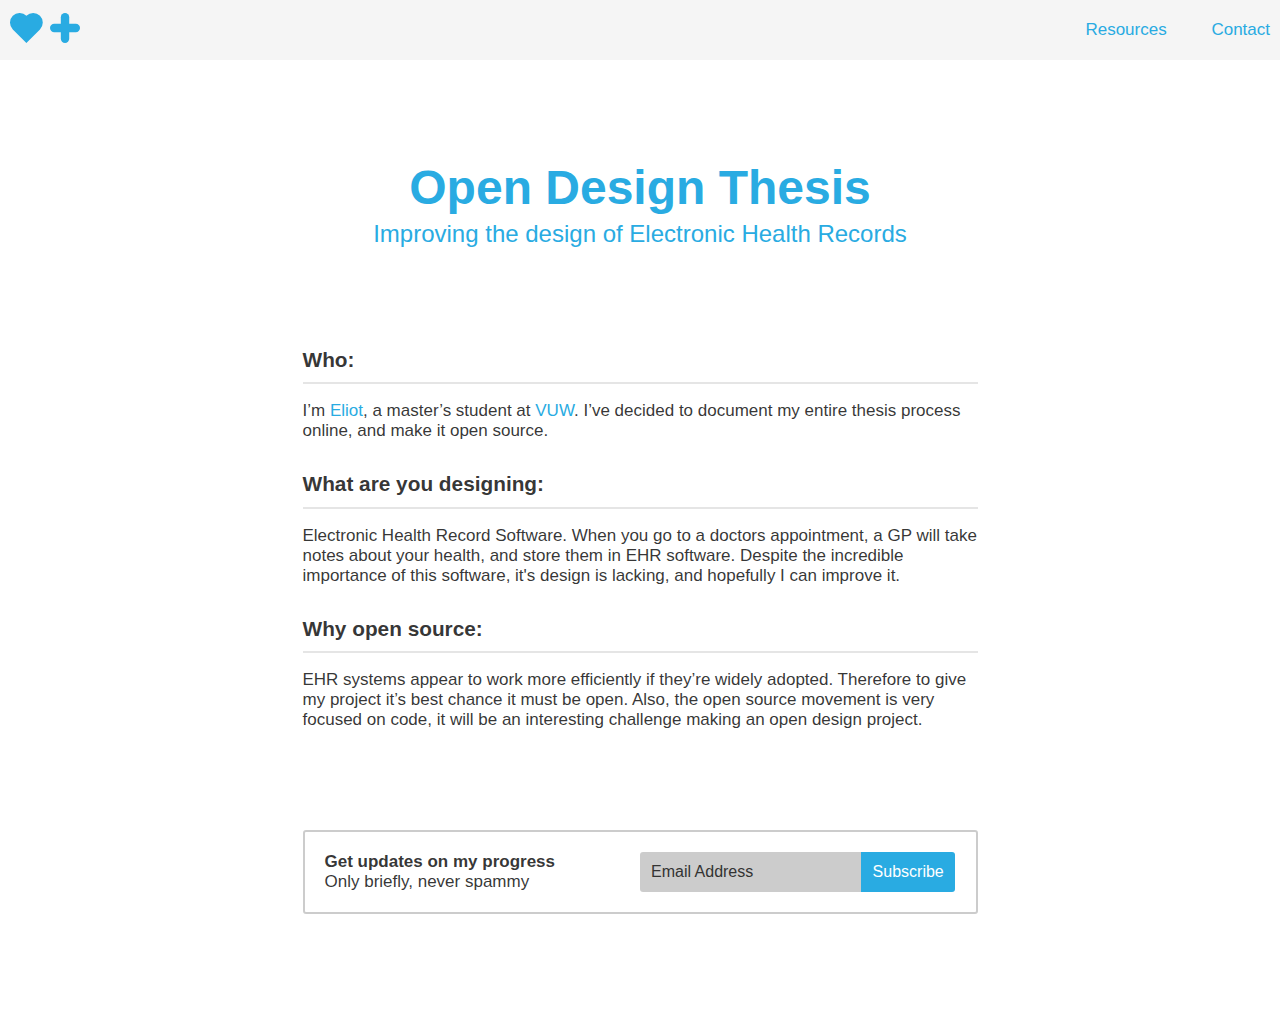
<file: index.html>
<!DOCTYPE HTML>
<html>

<head>
	<meta http-equiv="Content-Type" content="text/html; charset=UTF-8" />
	<title>Open Design Masters</title>
	<link rel="stylesheet" type="text/css" href="css/style.css">
</head>

<body>

	<header>
		<a href="index.html"><img src="img/logo.svg" height="30px"></a>
		<nav>
			<a href="resources.html">Resources</a>
			<a href="contact.html">Contact</a>
		</nav>
	</header>
	
	<section class="head">
	<h1>Open Design Thesis</h1>
	<h2>Improving the design of Electronic Health Records</h2>
	</section>

	<section>
	<h4>Who:</h4>
	<p>I’m <a href="http://www.eliotslevin.com">Eliot</a>, a master’s student at <a href="http://www.victoria.ac.nz">VUW</a>. I’ve decided to document my entire thesis process online, and make it open source.</p>

	<h4>What are you designing:</h4>
	<p>Electronic Health Record Software. When you go to a doctors appointment, a GP will take notes about your health, and store them in EHR software. Despite the incredible importance of this software, it's design is lacking, and hopefully I can improve it.</p>

	<h4>Why open source:</h4>
	<p>EHR systems appear to work more efficiently if they’re widely adopted. Therefore to give my project it’s best chance it must be open. Also, the open source movement is very focused on code, it will be an interesting challenge making an open design project.</p>
	</section>

	<section>
	<div class="signup">
		<p><strong>Get updates on my progress</strong><br>
		Only briefly, never spammy
		</p>
				<!-- Begin MailChimp Signup Form -->
				<div id="mc_embed_signup">
				<form action="//eliotslevin.us12.list-manage.com/subscribe/post?u=c7ddc161512352afc5a73b594&amp;id=77668c50d1" method="post" id="mc-embedded-subscribe-form" name="mc-embedded-subscribe-form" class="validate" target="_blank" novalidate>
			    <div id="mc_embed_signup_scroll">
				
				<input type="email" value="" name="EMAIL" class="email" id="mce-EMAIL" placeholder="Email Address" required>
			    <!-- real people should not fill this in and expect good things - do not remove this or risk form bot signups-->
			    <div style="position: absolute; left: -5000px;" aria-hidden="true"><input type="text" name="b_c7ddc161512352afc5a73b594_77668c50d1" tabindex="-1" value=""></div>
			    <div class="clear"><input type="submit" value="Subscribe" name="subscribe" id="mc-embedded-subscribe" class="button"></div>
			    </div>
			</form>
			</div>
		<!--End mc_embed_signup-->
	</div>	

	</section>

</body>

</html>
</file>
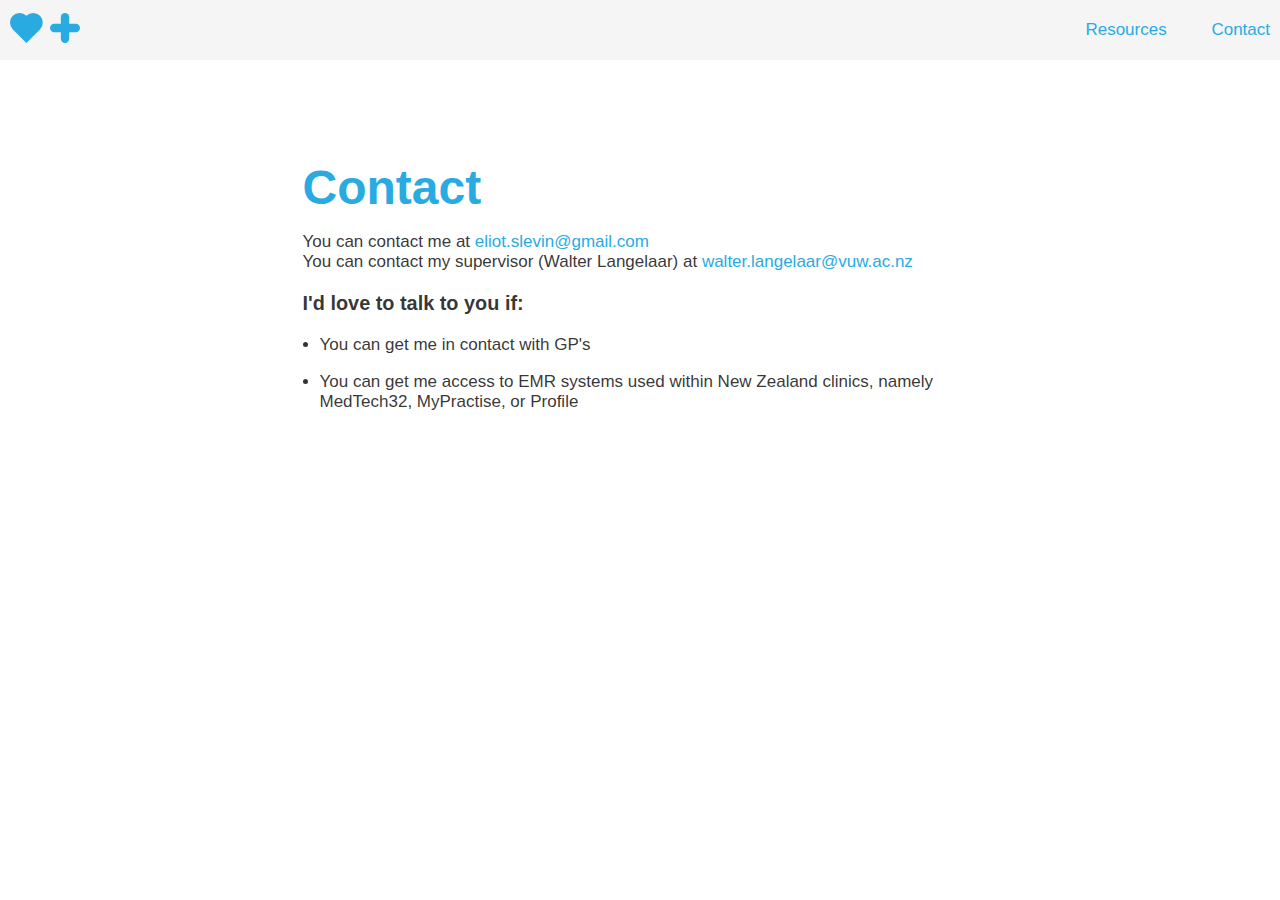
<file: contact.html>
<!DOCTYPE HTML>
<html>

<head>
	<meta http-equiv="Content-Type" content="text/html; charset=UTF-8" />
	<title>Open Design Masters</title>
	<link rel="stylesheet" type="text/css" href="css/style.css">
</head>

<body>

	<header>
		<a href="index.html"><img src="img/logo.svg" height="30px"></a>
		<nav>
			<a href="resources.html">Resources</a>
			<a href="contact.html" class="active">Contact</a>
		</nav>
	</header>
	
	<section>
	<h1>Contact</h1>

	<p>You can contact me at <a href="mailTo:eliot.slevin@gmail.com">eliot.slevin@gmail.com</a><br>
		You can contact my supervisor (Walter Langelaar) at <a href="mailTo:walter.langelaar@vuw.ac.nz">walter.langelaar@vuw.ac.nz</a></p>

	<h3>I'd love to talk to you if:</h3>
	<ul>
		<li>You can get me in contact with GP's</li>
		<li>You can get me access to EMR systems used within New Zealand clinics, namely MedTech32, MyPractise, or Profile</li>
	</ul>
	</section>

</body>

</html>
</file>
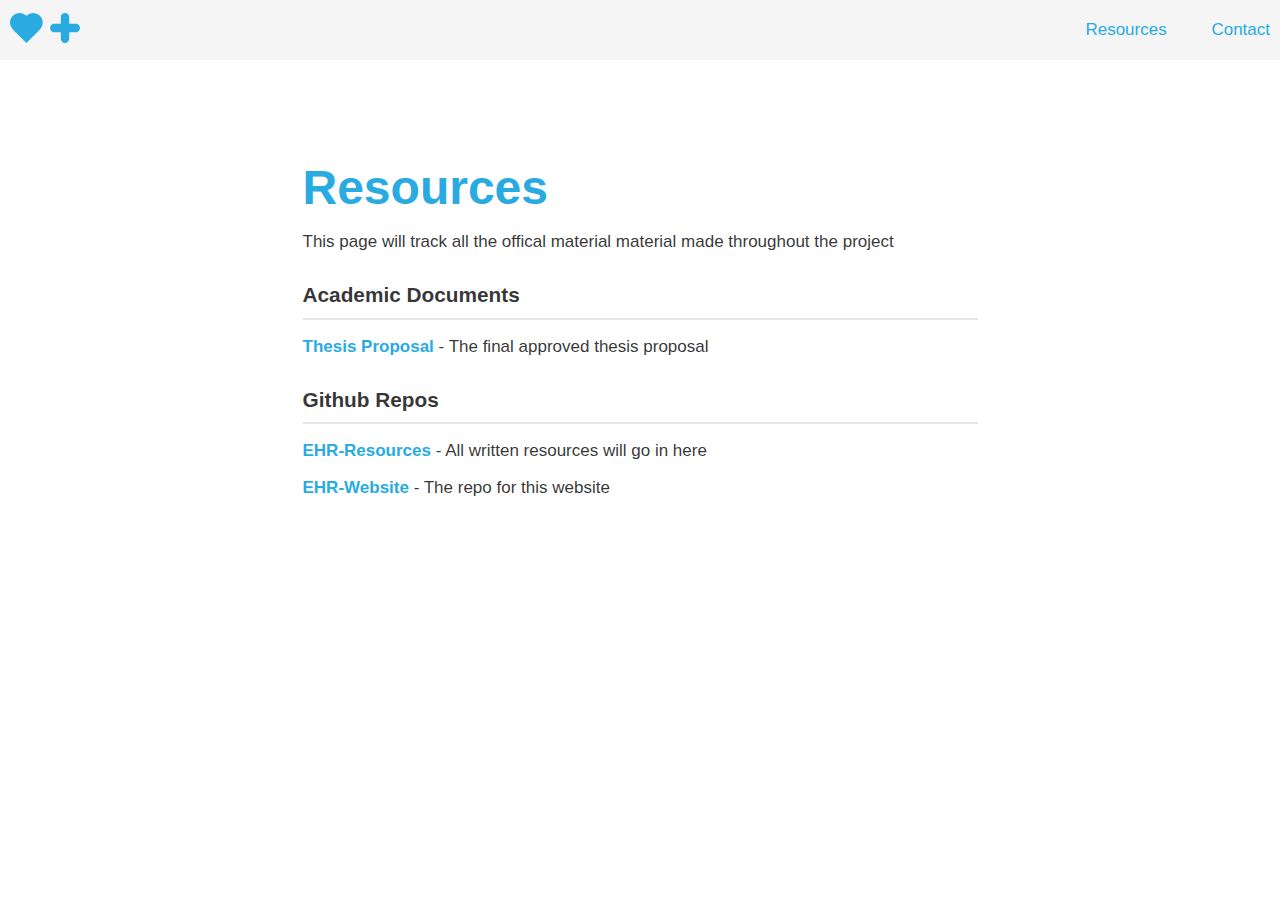
<file: resources.html>
<!DOCTYPE HTML>
<html>

<head>
	<meta http-equiv="Content-Type" content="text/html; charset=UTF-8" />
	<title>Open Design Masters</title>
	<link rel="stylesheet" type="text/css" href="css/style.css">
</head>

<body>

	<header>
		<a href="index.html"><img src="img/logo.svg" height="30px"></a>
		<nav>
			<a href="resources.html" class="active">Resources</a>
			<a href="contact.html">Contact</a>
		</nav>
	</header>
	
	<section>
	<h1>Resources</h1>

	<p>This page will track all the offical material material made throughout the project</p>

	<h4>Academic Documents</h4>
	<p><strong><a href="documents/Eliot%20Slevin%20Research%20Proposal.pdf">Thesis Proposal</a></strong> - The final approved thesis proposal</p>

	<h4>Github Repos</h4>
	<p><strong><a href="https://github.com/EliotSlevin/EHR-Resources/">EHR-Resources</a></strong> - All written resources will go in here</p>
	<p><strong><a href="https://github.com/EliotSlevin/EHR-Website">EHR-Website</a></strong> - The repo for this website</p>


	</section>

</body>

</html>
</file>
<file: css/style.css>
*{
	box-sizing: border-box;
}

body{
	font-family: -apple-system, BlinkMacSystemFont, "Roboto", "Droid Sans", "Helvetica Neue", Helvetica, Arial, sans-serif;
	font-size: 17px;
	margin: 0;
	color: rgba(0,0,0,0.8);
}



header{
	width: 100%;
	height: 60px;
	display: flex;
	align-items: center;
	padding: 10px;
	margin-bottom: 30px;
	background-color: rgba(0,0,0,0.04);
}

header nav{
	margin-left: auto;
}

header nav a{
	text-decoration: none;
	margin-left: 40px;
}


a{
	color: #29ABE2;
	text-decoration: none;
}

a:hover{
	text-decoration: underline;
}

section{
	max-width: 675px;
	margin-right: auto;
	margin-left: auto;
	margin-top: 100px;
	margin-bottom: 100px;
}


h1{
	font-size: 3rem;
	font-weight: 600;
	margin-top: 0px;
	margin-bottom: 0px;
	color: #29ABE2;
}

h2{
	font-size: 1.5rem;
	font-weight: 500;
	margin-top: 0.2em;
	color: #29ABE2;
}



h4{
	margin-top: 1.5em;
	margin-bottom: 0.5em;
	padding-bottom: 0.5em;
	width: 100%;
	border-bottom: 2px solid rgba(0,0,0,0.1);
	font-size: 1.3rem;
}

ul{
	padding-left: 0px
}

li{
	margin: 1em;
}

input{
	padding: 11px;
	background-color: rgba(0,0,0,0.2);
	color: black;
	border: none;
	float: left;
	font-size: 1rem;
}

input[type="submit"]{
	background-color: #29ABE2;
	color: white;
	cursor: pointer;
}

input[type="submit"]:hover{
	background-color: #2382AB;
}

::-webkit-input-placeholder {
   color: #333;
}

:-moz-placeholder { /* Firefox 18- */
   color: #333;  
}

::-moz-placeholder {  /* Firefox 19+ */
   color: #333;  
}

:-ms-input-placeholder {  
   color: #333;  
}

.head{
	text-align: center;
}

.signup{
	border: 2px solid rgba(0,0,0,0.2);
	border-radius: 3px;
	padding: 20px;
	overflow: hidden;
}

.signup p{
	width: 50%;
	margin: 0px;
	float: left;
}

#mc_embed_signup_scroll{
	overflow: hidden;
	width: 50%;
	float: left;
}

#mc-embedded-subscribe{
	width: 30%;
	border-radius: 0px 3px 3px 0px;
}

#mce-EMAIL{
	width: 70%;
	border-radius: 3px 0px 0px 3px;
}
</file>
